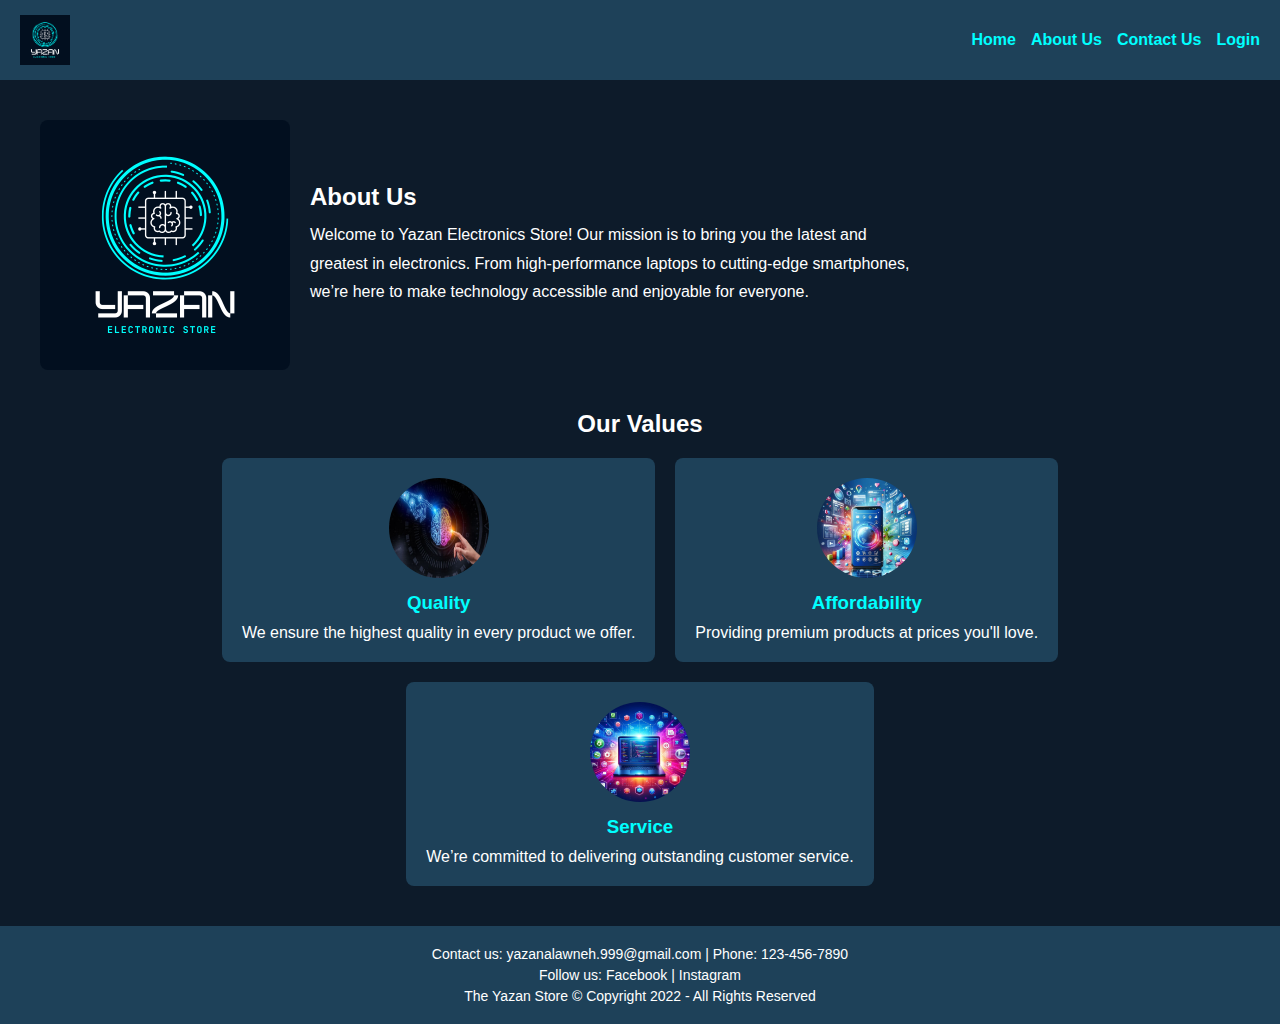
<file: about.html>
<!DOCTYPE html>
<html lang="en">
  <head>
    <meta charset="UTF-8" />
    <meta name="viewport" content="width=device-width, initial-scale=1.0" />
    <meta
      name="description"
      content="Learn more about Yazan Electronics Store and our mission to make technology accessible."
    />
    <title>About Us - Yazan Electronics Store</title>
    <link rel="stylesheet" href="style.css" />
  </head>
  <body>
    <!-- Header -->
    <header>
      <img src="media/yazan.png" alt="Yazan Electronics Store Logo" />
      <nav>
        <a href="home.html">Home</a>
        <a href="about.html" class="active">About Us</a>
        <a href="contact.html">Contact Us</a>
        <a href="login.html">Login</a>
      </nav>
    </header>

    <!-- Main Content -->
    <main class="container">
      <!-- About Section -->
      <section class="about-us">
        <div class="content fade-in">
          <img
            src="media/yazan.png"
            alt="Our Team"
            class="image"
            width="400"
            height="300"
          />
          <div class="description">
            <h2>About Us</h2>
            <p>
              Welcome to Yazan Electronics Store! Our mission is to bring you
              the latest and greatest in electronics. From high-performance
              laptops to cutting-edge smartphones, we’re here to make technology
              accessible and enjoyable for everyone.
            </p>
          </div>
        </div>
      </section>

      <!-- Our Values Section -->
      <section class="values">
        <h2>Our Values</h2>
        <div class="values-content slide-up">
          <div class="value-card">
            <img src="media/value.jpeg" alt="Quality Products" />
            <h3>Quality</h3>
            <p>We ensure the highest quality in every product we offer.</p>
          </div>
          <div class="value-card">
            <img
              src="media/photo_5953992723428132216_x.jpg"
              alt="Affordable Prices"
            />
            <h3>Affordability</h3>
            <p>Providing premium products at prices you'll love.</p>
          </div>
          <div class="value-card">
            <img
              src="media/photo_5953992723428132215_x.jpg"
              alt="Customer Service"
            />
            <h3>Service</h3>
            <p>We’re committed to delivering outstanding customer service.</p>
          </div>
        </div>
      </section>
    </main>

    <!-- Footer -->
    <footer>
      <p>Contact us: yazanalawneh.999@gmail.com | Phone: 123-456-7890</p>
      <p>
        Follow us:
        <a href="#" style="color: white">Facebook</a> |
        <a href="#" style="color: white">Instagram</a>
      </p>
      <p>The Yazan Store © Copyright 2022 - All Rights Reserved</p>
    </footer>
  </body>
</html>
</file>
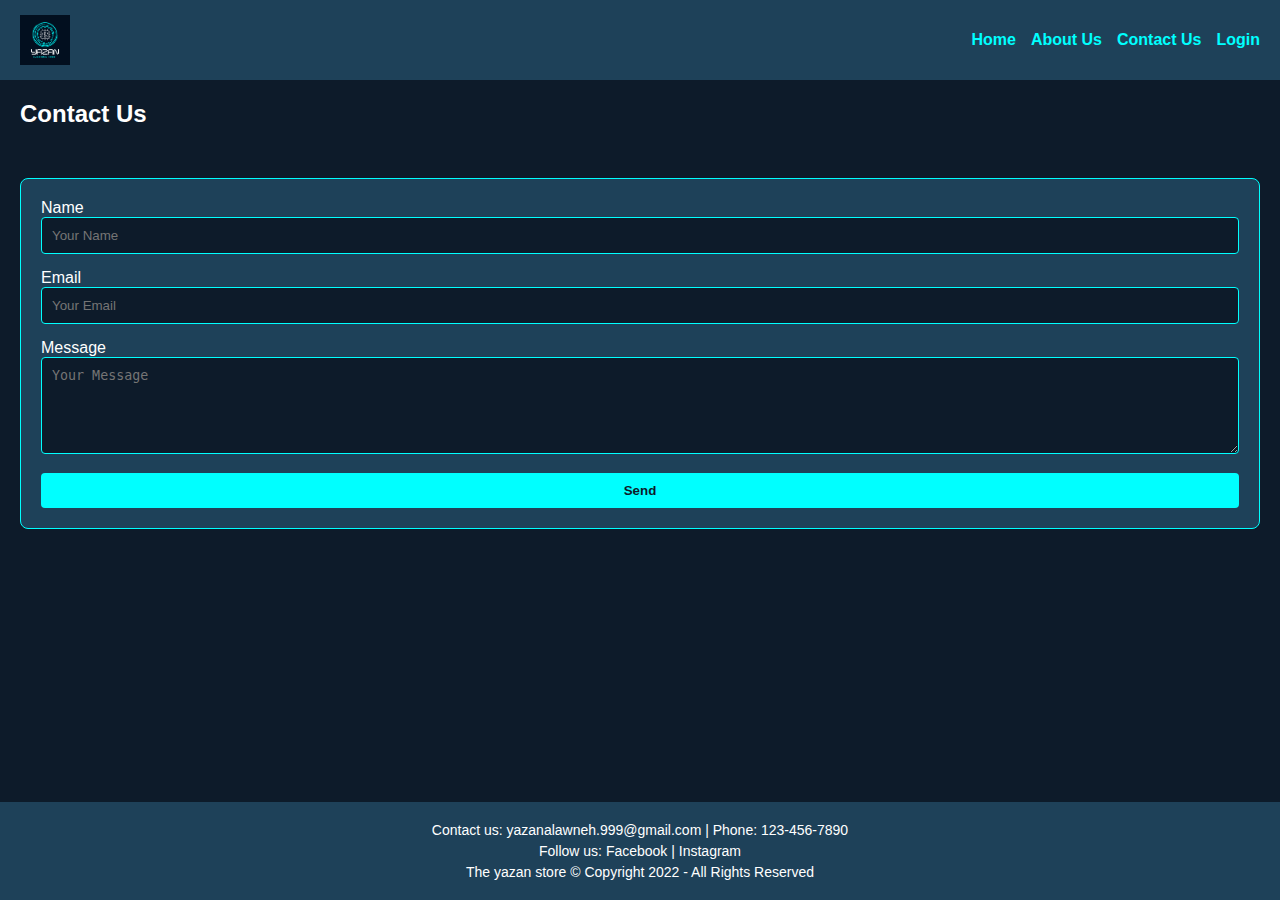
<file: contact.html>
<!DOCTYPE html>
<html lang="en">
  <head>
    <meta charset="UTF-8" />
    <meta name="viewport" content="width=device-width, initial-scale=1.0" />
    <meta
      name="description"
      content="Contact Yazan Electronics Store for inquiries, support, or feedback."
    />
    <title>Contact Us - Yazan Electronics Store</title>
    <link rel="stylesheet" href="style.css" />
  </head>
  <body>
    <header>
      <img src="images/yazan.png" alt="Yazan Electronics Store Logo" />
      <nav>
        <a href="home.html">Home</a>
        <a href="about.html">About Us</a>
        <a href="contact.html" class="active">Contact Us</a>
        <a href="login.html">Login</a>
      </nav>
    </header>
    <main class="container">
      <section>
        <h2>Contact Us</h2>
        <form class="contact-form" action="#" method="POST">
          <label for="name">Name</label>
          <input
            type="text"
            id="name"
            name="name"
            placeholder="Your Name"
            required
          />

          <label for="email">Email</label>
          <input
            type="email"
            id="email"
            name="email"
            placeholder="Your Email"
            required
          />

          <label for="message">Message</label>
          <textarea
            id="message"
            name="message"
            rows="5"
            placeholder="Your Message"
            required
          ></textarea>

          <button type="submit">Send</button>
        </form>
      </section>
    </main>
    <footer>
      <p>Contact us: yazanalawneh.999@gmail.com | Phone: 123-456-7890</p>
      <p>
        Follow us: <a href="#" style="color: white">Facebook</a> |
        <a href="#" style="color: white">Instagram</a>
      </p>
      <p>The yazan store © Copyright 2022 - All Rights Reserved</p>
    </footer>
  </body>
</html>
</file>
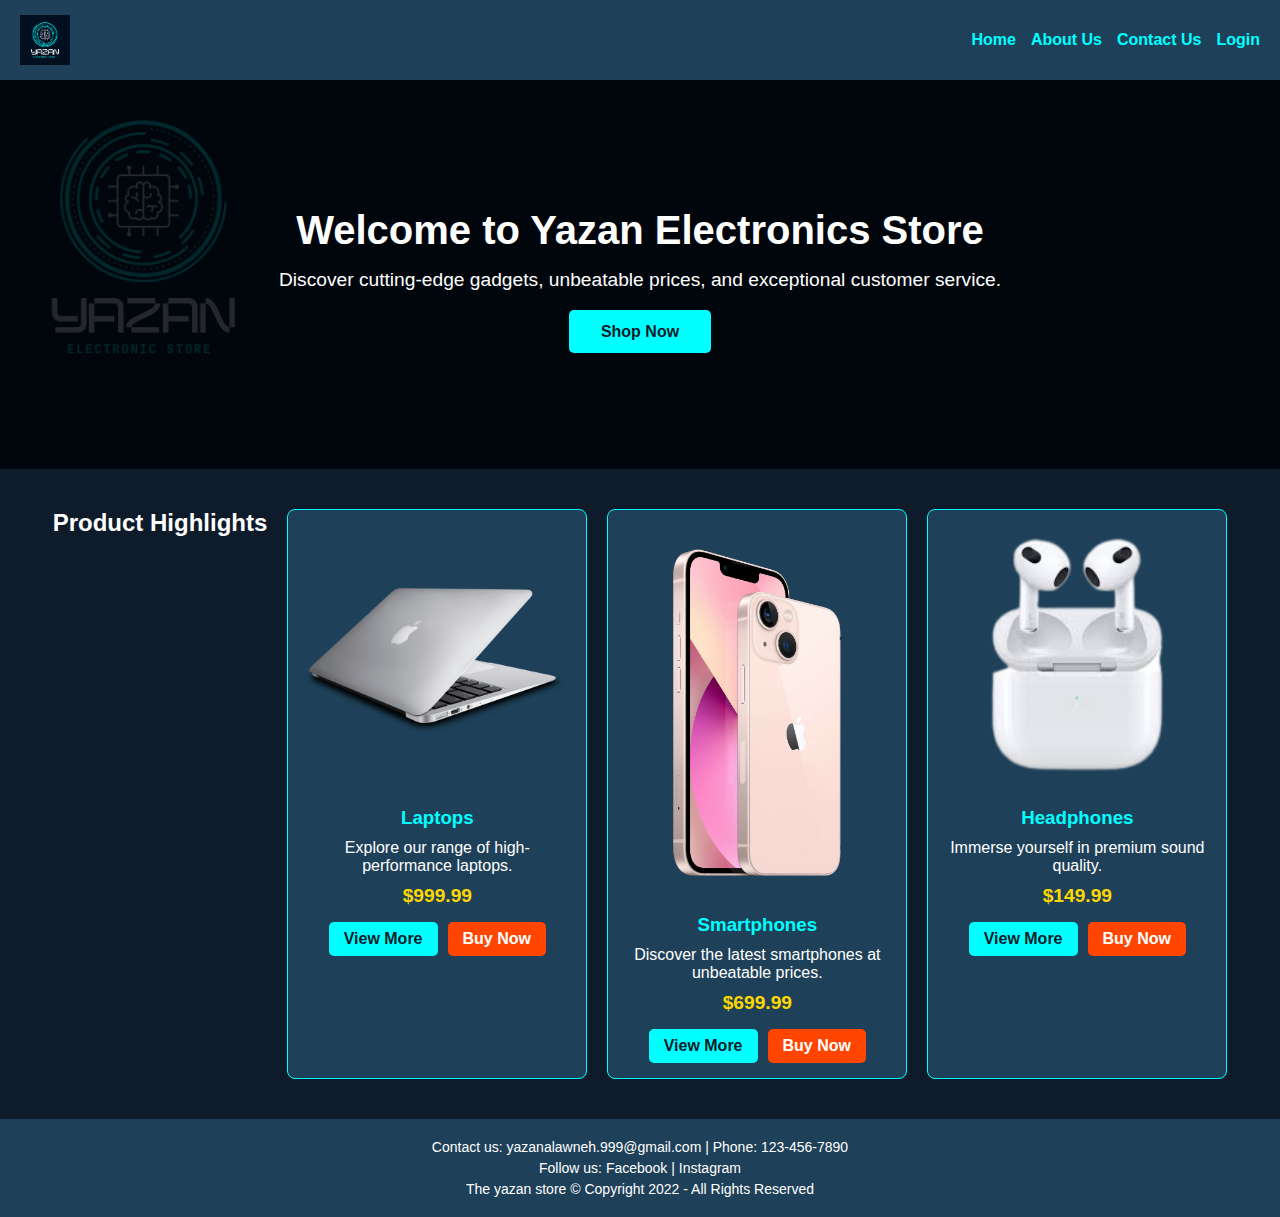
<file: home.html>
<!DOCTYPE html>
<html lang="en">
  <head>
    <meta charset="UTF-8" />
    <meta name="viewport" content="width=device-width, initial-scale=1.0" />
    <title>Yazan Electronics Store</title>
    <link rel="stylesheet" href="style.css" />
  </head>
  <body>
    <header>
      <img src="media/yazan.png" alt="Yazan Electronics Store Logo" />
      <nav>
        <a href="home.html">Home</a>
        <a href="about.html">About Us</a>
        <a href="contact.html">Contact Us</a>
        <a href="login.html">Login</a>
      </nav>
    </header>

    <section id="hero">
      <div class="hero-content">
        <h1 class="hero-title">Welcome to Yazan Electronics Store</h1>
        <p class="hero-text">
          Discover cutting-edge gadgets, unbeatable prices, and exceptional
          customer service.
        </p>
        <a href="#product-highlight" class="btn hero-btn">Shop Now</a>
      </div>
    </section>

    <main class="container">
      <section id="product-highlight">
        <h2>Product Highlights</h2>
        <div class="product-card">
          <img src="media/laptop.png" alt="Laptops" />
          <h3>Laptops</h3>
          <p>Explore our range of high-performance laptops.</p>
          <p class="price">$999.99</p>
          <div class="card-buttons">
            <a href="#" class="btn view-more">View More</a>
            <a href="#" class="btn buy-now">Buy Now</a>
          </div>
        </div>
        <div class="product-card">
          <img src="media/smartphone.png" alt="Smartphones" />
          <h3>Smartphones</h3>
          <p>Discover the latest smartphones at unbeatable prices.</p>
          <p class="price">$699.99</p>
          <div class="card-buttons">
            <a href="#" class="btn view-more">View More</a>
            <a href="#" class="btn buy-now">Buy Now</a>
          </div>
        </div>
        <div class="product-card">
          <img src="media/headphones.png" alt="Headphones" />
          <h3>Headphones</h3>
          <p>Immerse yourself in premium sound quality.</p>
          <p class="price">$149.99</p>
          <div class="card-buttons">
            <a href="#" class="btn view-more">View More</a>
            <a href="#" class="btn buy-now">Buy Now</a>
          </div>
        </div>
      </section>
    </main>
    <footer>
      <p>Contact us: yazanalawneh.999@gmail.com | Phone: 123-456-7890</p>
      <p>
        Follow us:
        <a href="#" style="color: white">Facebook</a> |
        <a href="#" style="color: white">Instagram</a>
      </p>
      <p>The yazan store © Copyright 2022 - All Rights Reserved</p>
    </footer>
  </body>
</html>
</file>
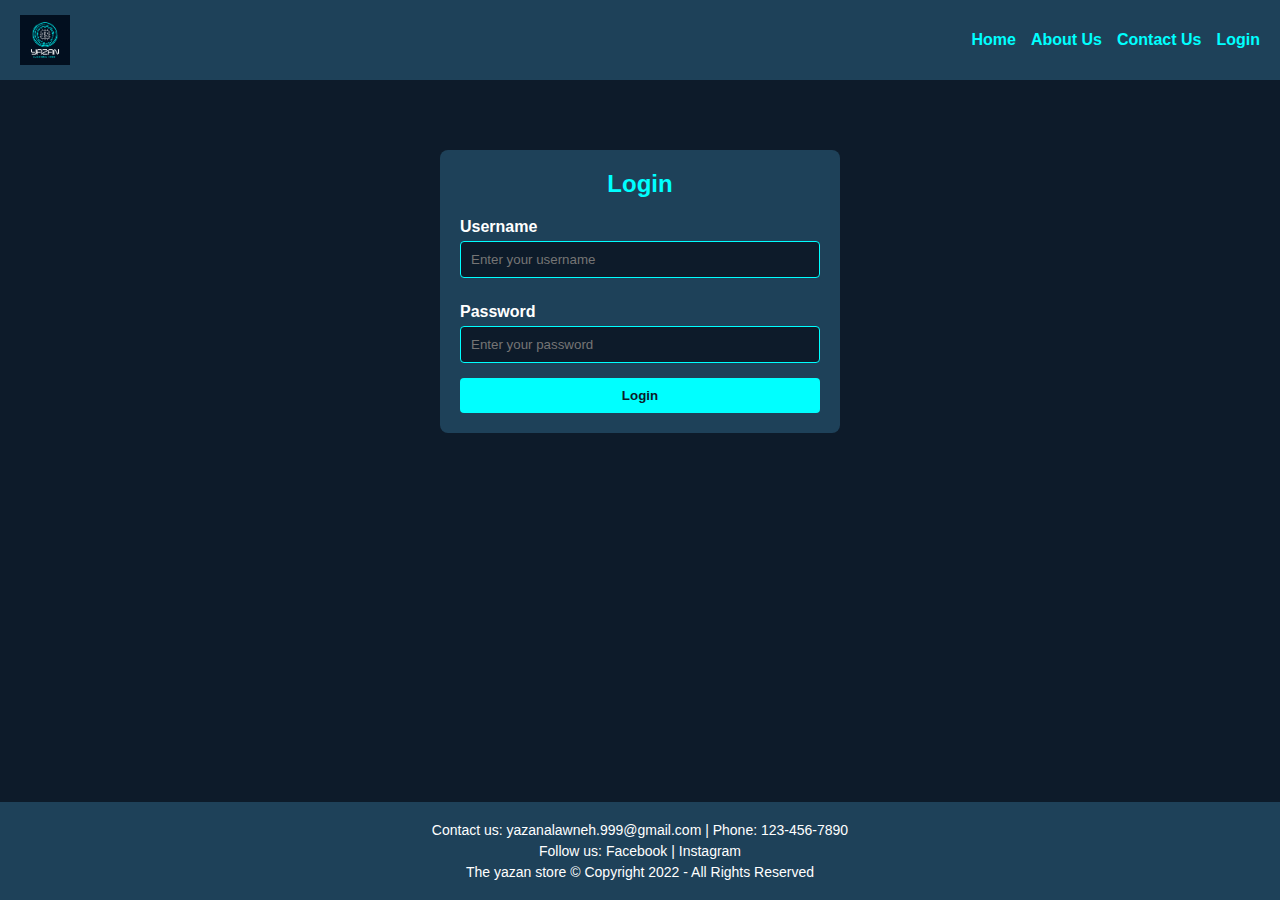
<file: login.html>
<!DOCTYPE html>
<html lang="en">
  <head>
    <meta charset="UTF-8" />
    <meta name="viewport" content="width=device-width, initial-scale=1.0" />
    <meta
      name="description"
      content="Login to Yazan Electronics Store to access exclusive deals and features."
    />
    <title>Login - Yazan Electronics Store</title>
    <link rel="stylesheet" href="style.css" />
  </head>
  <body>
    <header>
      <img src="images/yazan.png" alt="Yazan Electronics Store Logo" />
      <nav>
        <a href="home.html">Home</a>
        <a href="about.html">About Us</a>
        <a href="contact.html">Contact Us</a>
        <a href="login.html" class="active">Login</a>
      </nav>
    </header>

    <div class="container">
      <form class="login-form">
        <h2>Login</h2>
        <label for="username">Username</label>
        <input
          type="text"
          id="username"
          name="username"
          placeholder="Enter your username"
          required
        />
        <label for="password">Password</label>
        <input
          type="password"
          id="password"
          name="password"
          placeholder="Enter your password"
          required
        />
        <button type="submit">Login</button>
      </form>
    </div>

    <footer>
      <p>Contact us: yazanalawneh.999@gmail.com | Phone: 123-456-7890</p>
      <p>
        Follow us: <a href="#" style="color: white">Facebook</a> |
        <a href="#" style="color: white">Instagram</a>
      </p>
      <p>The yazan store © Copyright 2022 - All Rights Reserved</p>
    </footer>
  </body>
</html>
</file>
<file: style.css>
/* General Reset */
* {
  margin: 0;
  padding: 0;
  box-sizing: border-box;
}

body {
  font-family: Arial, sans-serif;
  background-color: #0d1b2a; /* Deep blue background */
  color: #ffffff; /* White text for readability */
  min-height: 100vh;
  display: flex;
  flex-direction: column;
}

/* Header */
header {
  display: flex;
  justify-content: space-between;
  align-items: center;
  padding: 15px 20px;
  background-color: #1e4159; /* Dark teal for header background */
}

header img {
  height: 50px;
}

header nav {
  display: flex;
  gap: 15px;
}

header nav a {
  color: #00ffff; /* Teal accent */
  text-decoration: none;
  font-weight: bold;
  transition: color 0.3s ease;
}

header nav a:hover {
  color: #ffffff;
  text-decoration: underline;
}

/* Main Content */
/* main.container {
  flex: 1;
  padding: 20px;
} */

.container {
  padding: 20px;
  flex: 1;
  align-items: center;
}

.content {
  display: flex;
  align-items: center;
}

.image {
  margin-right: 20px;
  width: 250px;
  height: 250px;
}

.description {
  max-width: 600px;
}

.description h2 {
  margin-bottom: 10px;
}

.description p {
  line-height: 1.5;
}

#product-highlight {
  text-align: center;
  margin: 20px 0;
  display: flex;
  flex-wrap: wrap;
  gap: 20px;
  justify-content: center;
}

.product-card .price {
  font-size: 1.2rem;
  font-weight: bold;
  color: #ffd700; /* Gold for price display */
  margin-bottom: 15px;
}

.card-buttons {
  display: flex;
  gap: 10px;
  justify-content: center;
}

.card-buttons .btn {
  padding: 8px 15px;
  border-radius: 5px;
  font-weight: bold;
  text-decoration: none;
  transition: background-color 0.3s ease, transform 0.2s ease;
}

.card-buttons .btn.view-more {
  background-color: #00ffff;
  color: #0d1b2a; /* Contrast with teal */
}

.card-buttons .btn.buy-now {
  background-color: #ff4500; /* Bright orange for Buy Now */
  color: #fff;
}

.card-buttons .btn:hover {
  transform: scale(1.1);
}

.card-buttons .btn.buy-now:hover {
  background-color: #cc3700; /* Slightly darker orange */
}

#hero {
  background: linear-gradient(rgba(0, 0, 0, 0.6), rgba(0, 0, 0, 0.6)),
    url("media/yazan_store.png") no-repeat center center/cover;
  color: #ffffff;
  text-align: center;
  padding: 8rem 2rem;

  padding-top: 8rem 2rem;
  animation: fadeIn 2s ease-in-out;
}

.hero-content {
  max-width: 800px;
  margin: 0 auto;
  animation: slideUp 1.5s ease;
}

.hero-title {
  font-size: 2.5rem;
  margin-bottom: 1rem;
}

.hero-text {
  font-size: 1.2rem;
  margin-bottom: 2rem;
}

.hero-btn {
  background: #00ffff;
  color: #0d1b2a;
  padding: 0.8rem 2rem;
  border-radius: 5px;
  font-weight: bold;
  text-decoration: none;
  font-size: 1rem;
  transition: background 0.3s ease, transform 0.3s ease;
}

.hero-btn:hover {
  background: #028090;
  transform: scale(1.1);
}

/* About Us Section */
.about-us {
  display: flex;
  align-items: center;
  padding: 20px;
  gap: 20px;
  flex-wrap: wrap;
}

.about-us .image {
  border-radius: 8px;
}

.about-us .description h2 {
  margin-bottom: 10px;
}

.about-us .description p {
  line-height: 1.8;
}

/* Values Section */
.values {
  padding: 20px;
  text-align: center;
}

.values h2 {
  margin-bottom: 20px;
}

.values-content {
  display: flex;
  gap: 20px;
  justify-content: center;
  flex-wrap: wrap;
}

.value-card {
  text-align: center;
  background-color: #1e4159;
  padding: 20px;
  border-radius: 8px;
  transition: transform 0.3s ease, box-shadow 0.3s ease;
}

.value-card:hover {
  transform: scale(1.05);
  box-shadow: 0 8px 16px rgba(0, 255, 255, 0.5);
}

.value-card img {
  width: 100px;
  height: 100px;
  border-radius: 50%;
  margin-bottom: 10px;
}

.value-card h3 {
  color: #00ffff;
  margin-bottom: 10px;
}

/* Animations */
@keyframes fadeIn {
  0% {
    opacity: 0;
  }
  100% {
    opacity: 1;
  }
}

.fade-in {
  animation: fadeIn 2s ease-in-out;
}

@keyframes slideUp {
  0% {
    transform: translateY(20px);
    opacity: 0;
  }
  100% {
    transform: translateY(0);
    opacity: 1;
  }
}

.slide-up {
  animation: slideUp 1.5s ease;
}

/* Footer */
footer {
  background-color: #1e4159;
  color: #ffffff;
  text-align: center;
  padding: 15px;
  font-size: 14px;
}

/* Product Cards */
.product-card {
  background-color: #1e4159; /* Dark teal */
  border: 1px solid #00ffff; /* Teal border */
  border-radius: 8px;
  width: 300px;
  padding: 15px;
  text-align: center;
  transition: transform 0.3s ease, box-shadow 0.3s ease;
}

.product-card:hover {
  transform: scale(1.05);
  box-shadow: 0 8px 16px #00ffff;
}
/* .product-card {
  background-color: #1e4159; 
  border: 1px solid #00ffff; 
  border-radius: 8px;
  width: 300px;
  padding: 15px;
  text-align: center;
  transition: transform 0.2s ease;
}

.product-card:hover {
  transform: scale(1.05);
  box-shadow: 0 8px 16px #0d1b2a;
} 
*/

.product-card img {
  width: 100%;
  height: auto;
  border-radius: 4px;
}

.product-card h3 {
  margin: 10px 0;
  color: #00ffff; /* Teal accent */
}

.product-card p {
  margin: 10px 0;
}

.product-card .btn {
  display: inline-block;
  background-color: #00ffff;
  color: #0d1b2a; /* Contrast with teal */
  text-decoration: none;
  padding: 8px 15px;
  border-radius: 5px;
  font-weight: bold;
  transition: background-color 0.3s ease;
}

.product-card .btn:hover {
  background-color: #028090; /* Slightly darker teal */
}

/* Footer */
footer {
  background-color: #1e4159; /* Dark teal */
  color: #ffffff;
  text-align: center;
  padding: 15px 10px;
  font-size: 14px;
  position: relative;
  bottom: 0;
  width: 100%;
}

footer p {
  margin: 5px 0;
}

footer a {
  color: #00ffff; /* Teal links */
  text-decoration: none;
}

footer a:hover {
  text-decoration: underline;
}

/* Login Form */
.login-form {
  max-width: 400px;
  margin: 50px auto;
  background-color: #1e4159; /* Dark teal */
  padding: 20px;
  border-radius: 8px;
}

.login-form h2 {
  text-align: center;
  margin-bottom: 20px;
  color: #00ffff;
}

.login-form label {
  display: block;
  margin: 10px 0 5px;
  font-weight: bold;
}

.login-form input {
  width: 100%;
  padding: 10px;
  margin-bottom: 15px;
  border: 1px solid #00ffff;
  border-radius: 4px;
  background-color: #0d1b2a;
  color: white;
}

.login-form button {
  width: 100%;
  padding: 10px;
  background-color: #00ffff;
  color: #0d1b2a;
  border: none;
  border-radius: 4px;
  font-weight: bold;
  cursor: pointer;
}

.login-form button:hover {
  background-color: #028090;
}

.contact-form {
  width: 100%;
  padding: 10px;
  border: 1px solid #00ffff;
  margin: 50px auto;
  background-color: #1e4159; /* Dark teal */
  padding: 20px;
  border-radius: 8px;
}

.contact-form button {
  width: 100%;

  display: inline-block;
  padding: 10px;
  background-color: #00ffff;
  color: #0d1b2a;
  border: none;
  border-radius: 4px;
  font-weight: bold;
  cursor: pointer;
}

.contact-form input {
  width: 100%;
  padding: 10px;
  margin-bottom: 15px;
  border: 1px solid #00ffff;
  border-radius: 4px;
  background-color: #0d1b2a;
  color: white;
}

.contact-form textarea {
  width: 100%;
  padding: 10px;
  margin-bottom: 15px;
  border: 1px solid #00ffff;
  border-radius: 4px;
  background-color: #0d1b2a;
  color: white;
}

/* Responsive Design */
@media (max-width: 768px) {
  header {
    flex-direction: column;
    align-items: center;
  }

  nav {
    display: flex;
    flex-direction: column;
    gap: 10px;
    align-items: center;
  }

  #product-highlight {
    flex-direction: column;
    align-items: center;
  }
}
</file>
